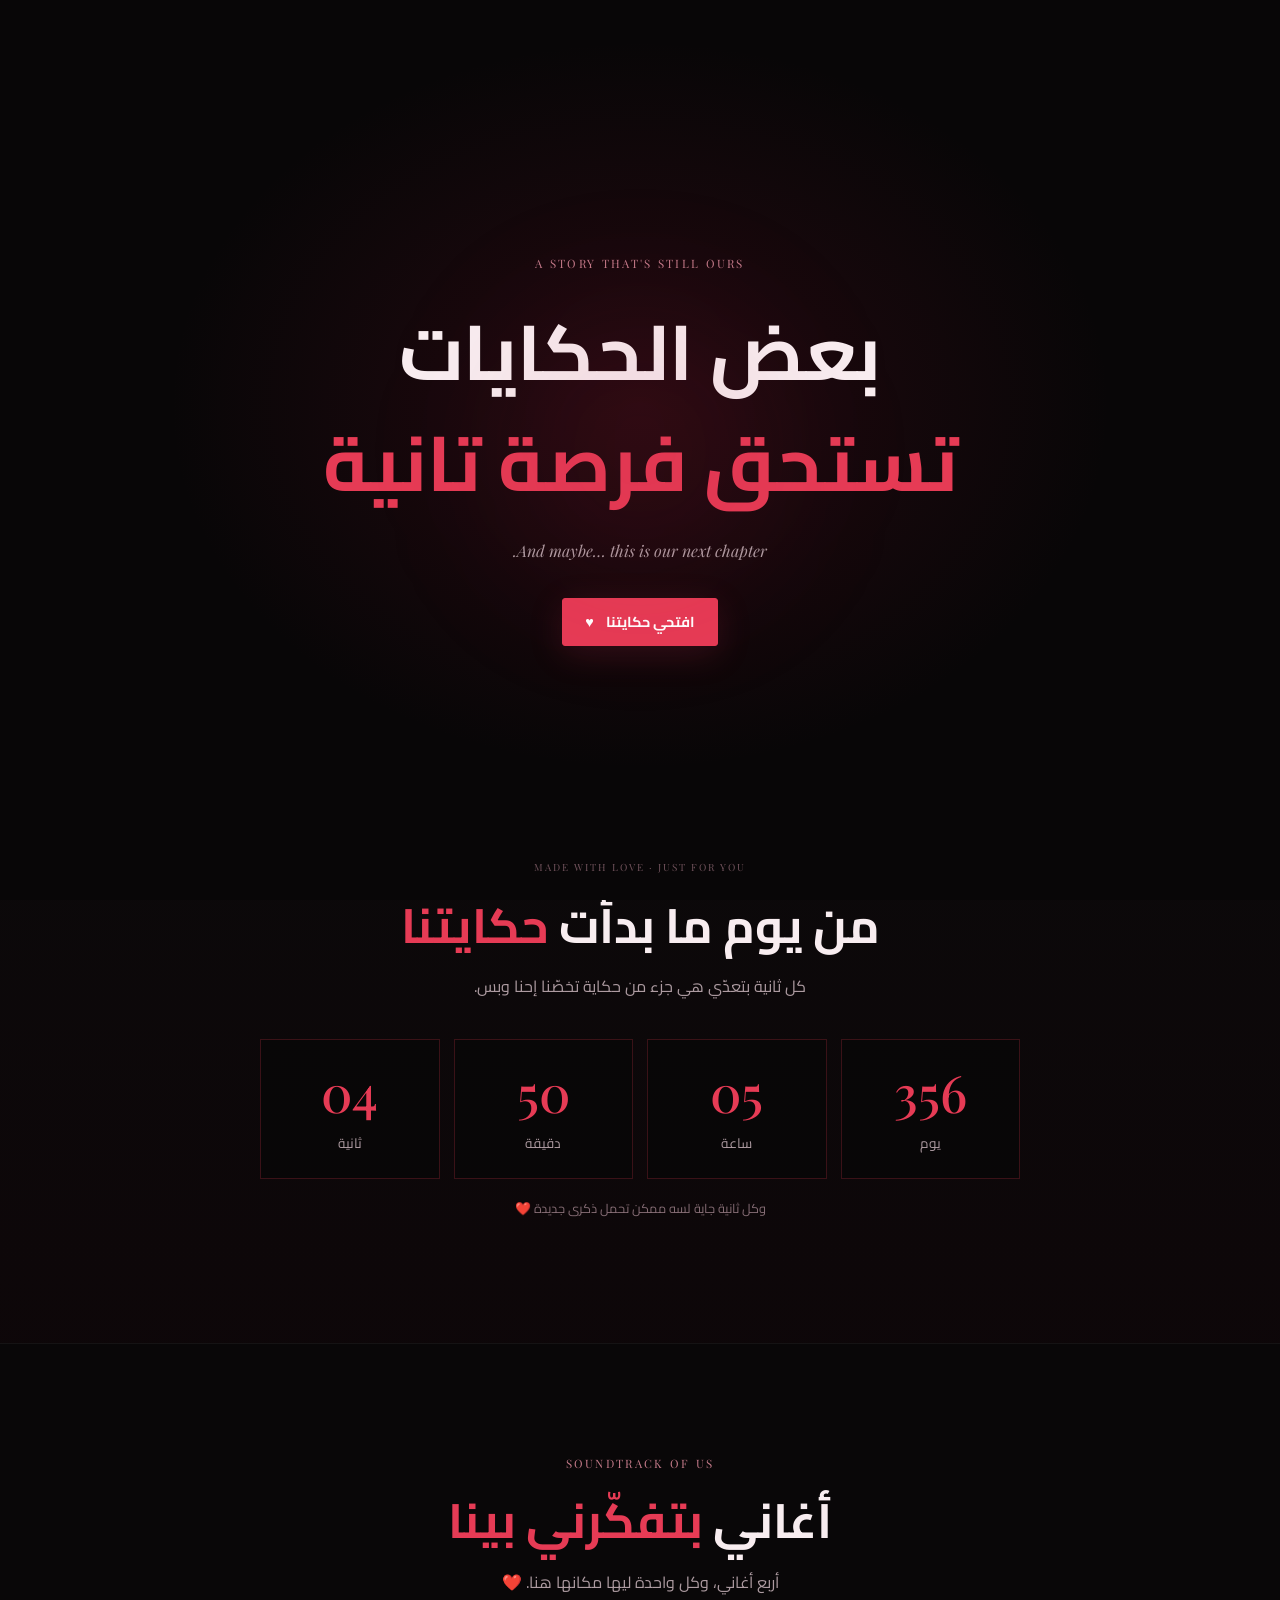
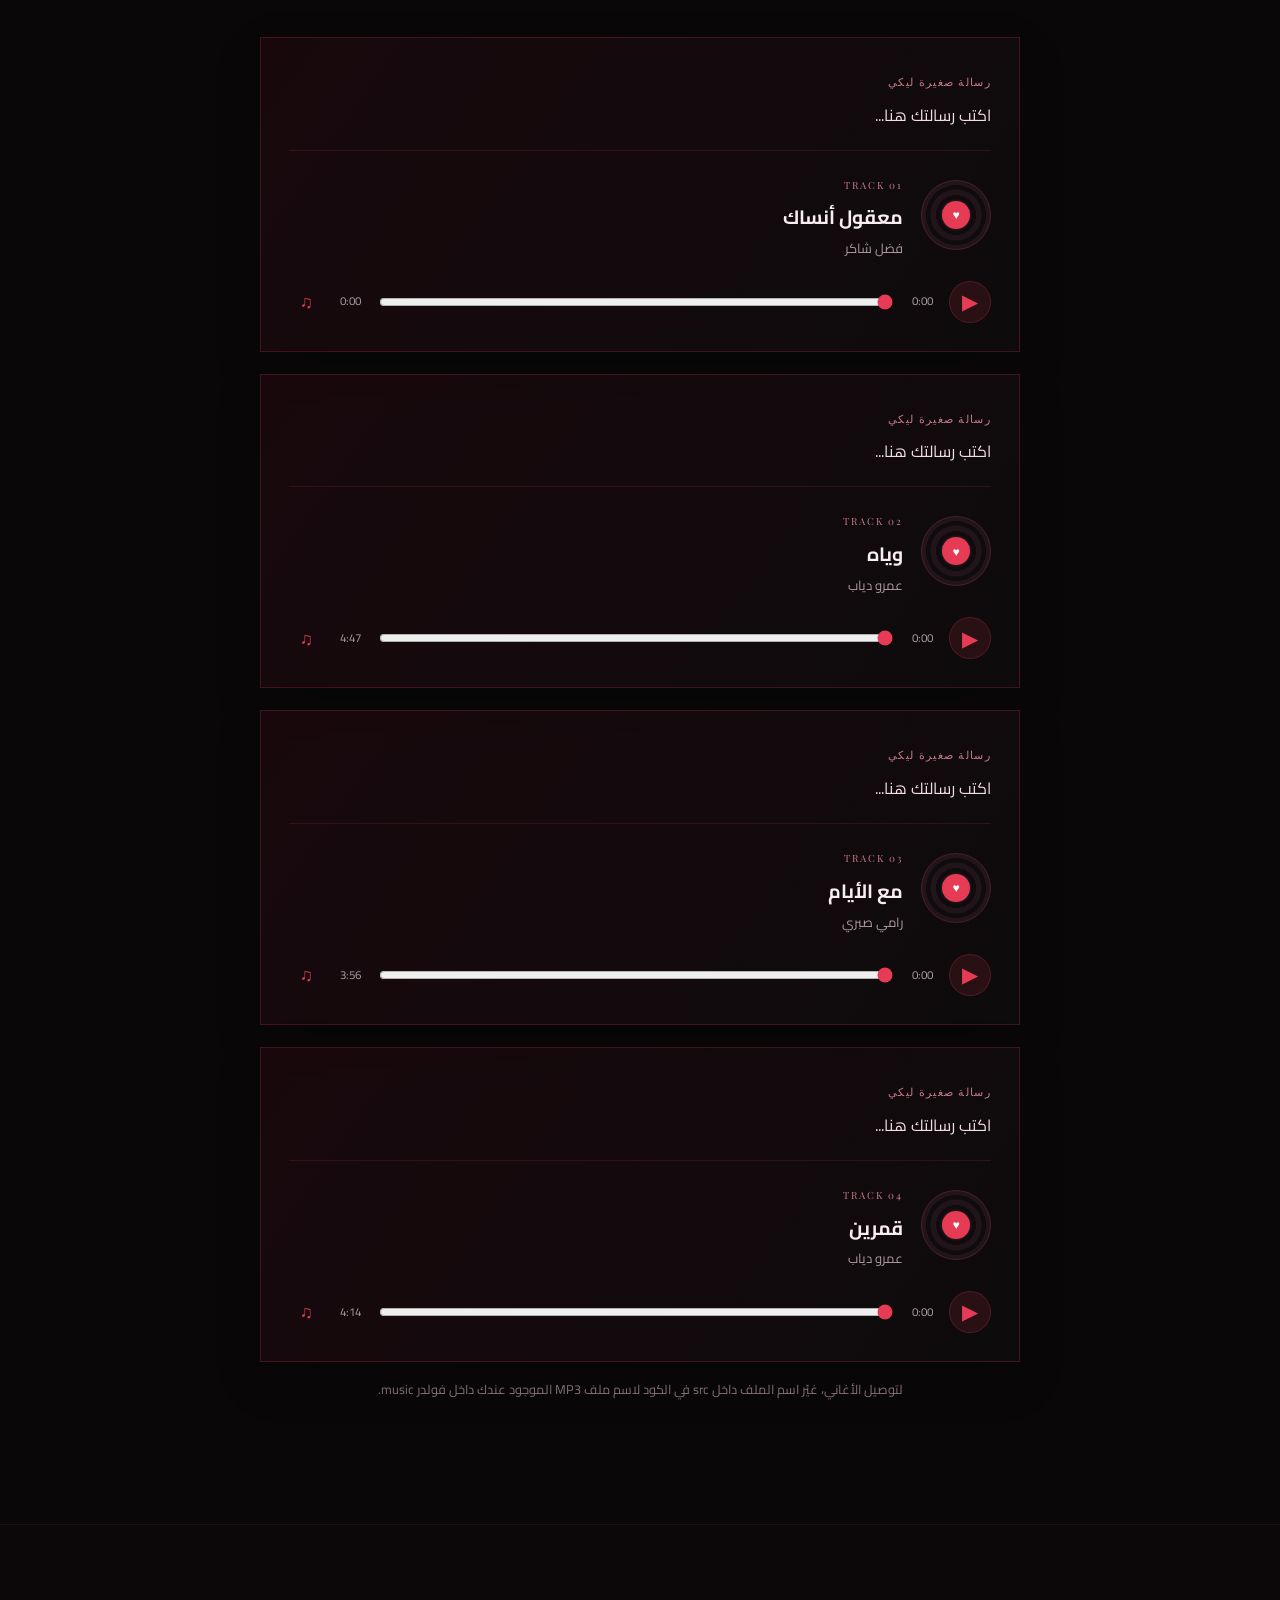
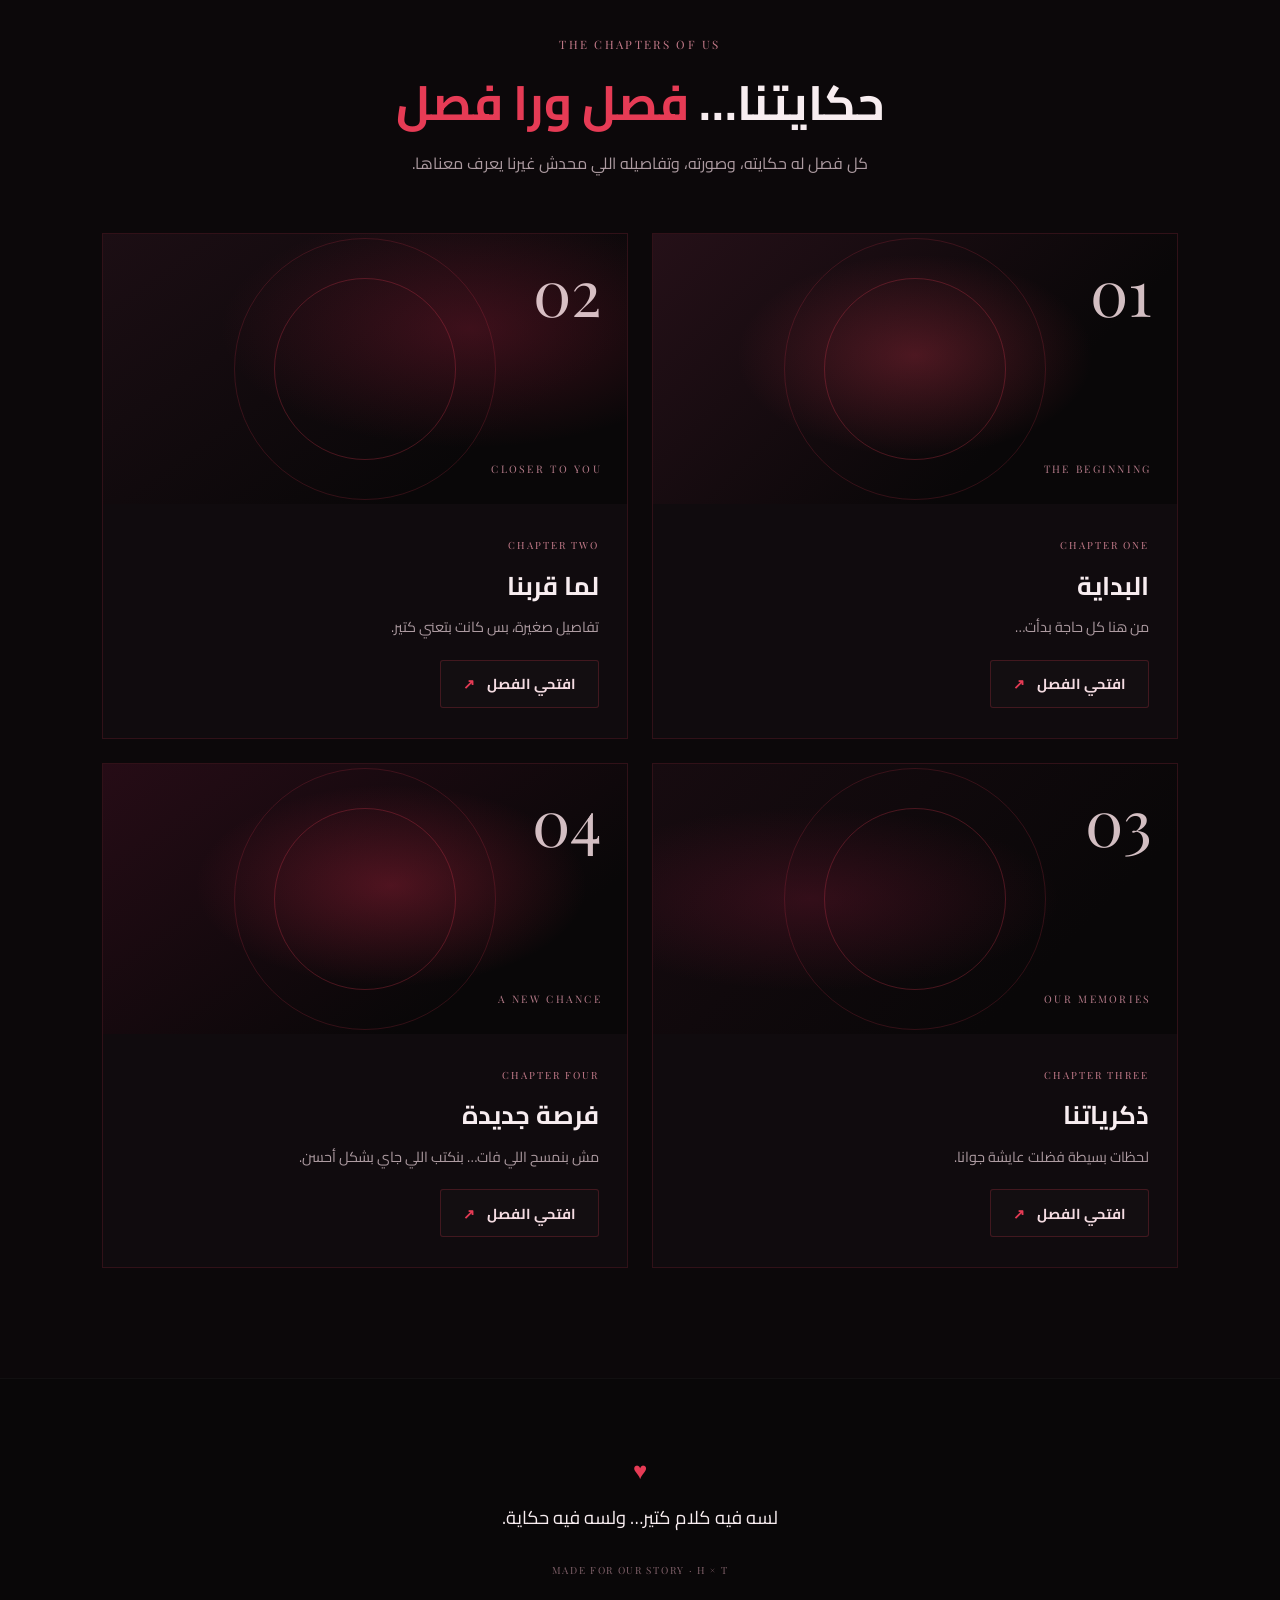
<file: index.html>
<!DOCTYPE html>
<html lang="ar" dir="rtl">
<head>
  <script src="password.js" defer></script>
  <meta charset="UTF-8">
  <meta name="viewport" content="width=device-width, initial-scale=1.0">
  <meta name="theme-color" content="#090708">
  <title>Our Story ❤️</title>
  <link rel="stylesheet" href="style.css">
</head>
<body>
  <!-- شاشة البداية -->
  <div class="intro" id="intro">
    <div class="intro-glow"></div>
    <p class="eyebrow">A STORY THAT'S STILL OURS</p>
    <h1>بعض الحكايات<br><span>تستحق فرصة تانية</span></h1>
    <p class="intro-note">And maybe… this is our next chapter.</p>
    <button class="button button-primary" id="openStory">افتحي حكايتنا <span>♥</span></button>
    <div class="intro-bottom">MADE WITH LOVE · JUST FOR YOU</div>
  </div>

  <header class="topbar">
    <a class="brand" href="#home">H <span>♥</span> T</a>
    <a class="top-link" href="#chapters">حكايتنا <span>↙</span></a>
  </header>

  <main id="home">
    <!-- الرسالة: أول قسم بعد شاشة البداية -->
    <section class="hero section-wrap" id="message">
      <div class="section-kicker"><span class="tiny-heart">♥</span> A MESSAGE FOR YOU</div>
      <h2 class="hero-title">إلى <span>تقى</span>…</h2>
      <article class="message-card">
        <div class="card-heart">♥</div>
        <p id="mainMessage">في كلام كتير جوايا، ويمكن مش كلّه يعرف يطلع بالطريقة اللي أنا عايزها…<br>
        بس فيه حاجة واحدة متأكد منها: إن حكايتنا لسه ليها صفحات تانية.</p>
        <div class="message-signature">— من قلبي لقلبك <span>♥</span></div>
      </article>
      <a class="scroll-cue" href="#counter"><span></span> كمّلي لتحت</a>
    </section>

    <!-- عداد المدة -->
    <section class="counter-section section-wrap" id="counter">
      <div class="section-kicker">EVERY SECOND COUNTS</div>
      <h2>من يوم ما بدأت <span>حكايتنا</span></h2>
      <p class="section-description">كل ثانية بتعدّي هي جزء من حكاية تخصّنا إحنا وبس.</p>
      <div class="counter-grid" aria-label="مدة العلاقة">
        <div class="counter-box"><strong id="days">—</strong><span>يوم</span></div>
        <div class="counter-box"><strong id="hours">—</strong><span>ساعة</span></div>
        <div class="counter-box"><strong id="minutes">—</strong><span>دقيقة</span></div>
        <div class="counter-box"><strong id="seconds">—</strong><span>ثانية</span></div>
      </div>
      <p class="counter-caption" id="counterCaption">هنحدد تاريخ البداية مع بعض ❤️</p>
    </section>

    <!-- قائمة الأغاني -->
    <section class="music-section section-wrap" id="playlist">
      <div class="section-kicker">SOUNDTRACK OF US</div>
      <h2>أغاني <span>بتفكّرني بينا</span></h2>
      <p class="section-description">أربع أغاني، وكل واحدة ليها مكانها هنا. ❤️</p>

      <div class="playlist-list">
        <article class="song-card">
          <div class="song-message"><span class="message-label">رسالة صغيرة ليكي</span><p contenteditable="true" spellcheck="false">اكتب رسالتك هنا...</p></div>
          <div class="song-main"><div class="vinyl" aria-hidden="true"><span>♥</span></div><div class="playlist-info"><span class="track-label">TRACK 01</span><h3>معقول أنساك</h3><p>فضل شاكر</p></div></div>
          <audio class="song-audio" preload="metadata" src="معقول انساك.mp3"></audio>
          <div class="audio-controls"><button class="play-button" type="button" aria-label="تشغيل ">▶</button><span class="audio-time current-time">0:00</span><input class="audio-progress" type="range" min="0" max="100" value="0" step="0.1" aria-label="تقدم الأغنية"><span class="audio-time duration">0:00</span><button class="mute-button" type="button" aria-label="كتم الصوت">♫</button></div>
        </article>

        <article class="song-card">
          <div class="song-message"><span class="message-label">رسالة صغيرة ليكي</span><p contenteditable="true" spellcheck="false">اكتب رسالتك هنا...</p></div>
          <div class="song-main"><div class="vinyl" aria-hidden="true"><span>♥</span></div><div class="playlist-info"><span class="track-label">TRACK 02</span><h3>وياه</h3><p>عمرو دياب</p></div></div>
          <audio class="song-audio" preload="metadata" src="وياه.mp3"></audio>
          <div class="audio-controls"><button class="play-button" type="button" aria-label="تشغيل ">▶</button><span class="audio-time current-time">0:00</span><input class="audio-progress" type="range" min="0" max="100" value="0" step="0.1" aria-label="تقدم الأغنية"><span class="audio-time duration">0:00</span><button class="mute-button" type="button" aria-label="كتم الصوت">♫</button></div>
        </article>

        <article class="song-card">
          <div class="song-message"><span class="message-label">رسالة صغيرة ليكي</span><p contenteditable="true" spellcheck="false">اكتب رسالتك هنا...</p></div>
          <div class="song-main"><div class="vinyl" aria-hidden="true"><span>♥</span></div><div class="playlist-info"><span class="track-label">TRACK 03</span><h3>مع الأيام</h3><p>رامي صبري</p></div></div>
          <audio class="song-audio" preload="metadata" src="مع الايام.mp3"></audio>
          <div class="audio-controls"><button class="play-button" type="button" aria-label="تشغيل مع الأيام">▶</button><span class="audio-time current-time">0:00</span><input class="audio-progress" type="range" min="0" max="100" value="0" step="0.1" aria-label="تقدم الأغنية"><span class="audio-time duration">0:00</span><button class="mute-button" type="button" aria-label="كتم الصوت">♫</button></div>
        </article>

        <article class="song-card">
          <div class="song-message"><span class="message-label">رسالة صغيرة ليكي</span><p contenteditable="true" spellcheck="false">اكتب رسالتك هنا...</p></div>
          <div class="song-main"><div class="vinyl" aria-hidden="true"><span>♥</span></div><div class="playlist-info"><span class="track-label">TRACK 04</span><h3>قمرين</h3><p>عمرو دياب</p></div></div>
          <audio class="song-audio" preload="metadata" src="قمرين.mp3"></audio>
          <div class="audio-controls"><button class="play-button" type="button" aria-label="تشغيل قمرين">▶</button><span class="audio-time current-time">0:00</span><input class="audio-progress" type="range" min="0" max="100" value="0" step="0.1" aria-label="تقدم الأغنية"><span class="audio-time duration">0:00</span><button class="mute-button" type="button" aria-label="كتم الصوت">♫</button></div>
        </article>
      </div>
      <p class="small-note">لتوصيل الأغاني، غيّر اسم الملف داخل src في الكود لاسم ملف MP3 الموجود عندك داخل فولدر music.</p>
    </section>

    <!-- فصول الحكاية -->
    <section class="chapters-section section-wrap" id="chapters">
      <div class="section-kicker">THE CHAPTERS OF US</div>
      <h2>حكايتنا… <span>فصل ورا فصل</span></h2>
      <p class="section-description">كل فصل له حكايته، وصورته، وتفاصيله اللي محدش غيرنا يعرف معناها.</p>

      <div class="chapter-list">
        <article class="chapter-card">
          <div class="chapter-art art-one"><span class="art-symbol">01</span><span class="art-caption">THE BEGINNING</span></div>
          <div class="chapter-content">
            <span class="chapter-number">CHAPTER ONE</span>
            <h3>البداية</h3>
            <p>من هنا كل حاجة بدأت…</p>
            <a class="button button-outline" href="chapter-1.html">افتحي الفصل <span>↗</span></a>
          </div>
        </article>

        <article class="chapter-card">
          <div class="chapter-art art-two"><span class="art-symbol">02</span><span class="art-caption">CLOSER TO YOU</span></div>
          <div class="chapter-content">
            <span class="chapter-number">CHAPTER TWO</span>
            <h3>لما قربنا</h3>
            <p>تفاصيل صغيرة، بس كانت بتعني كتير.</p>
            <a class="button button-outline" href="chapter-2.html">افتحي الفصل <span>↗</span></a>
          </div>
        </article>

        <article class="chapter-card">
          <div class="chapter-art art-three"><span class="art-symbol">03</span><span class="art-caption">OUR MEMORIES</span></div>
          <div class="chapter-content">
            <span class="chapter-number">CHAPTER THREE</span>
            <h3>ذكرياتنا</h3>
            <p>لحظات بسيطة فضلت عايشة جوانا.</p>
            <a class="button button-outline" href="chapter-3.html">افتحي الفصل <span>↗</span></a>
          </div>
        </article>

        <article class="chapter-card">
          <div class="chapter-art art-four"><span class="art-symbol">04</span><span class="art-caption">A NEW CHANCE</span></div>
          <div class="chapter-content">
            <span class="chapter-number">CHAPTER FOUR</span>
            <h3>فرصة جديدة</h3>
            <p>مش بنمسح اللي فات… بنكتب اللي جاي بشكل أحسن.</p>
            <a class="button button-outline" href="chapter-4.html">افتحي الفصل <span>↗</span></a>
          </div>
        </article>
      </div>
    </section>

    <footer class="footer">
      <div class="footer-heart">♥</div>
      <p>لسه فيه كلام كتير… ولسه فيه حكاية.</p>
      <span>MADE FOR OUR STORY · H × T</span>
    </footer>
  </main>

  <script src="main.js"></script>
</body>
</html>
</file>
<file: style.css>
@import url('https://fonts.googleapis.com/css2?family=Cairo:wght@400;500;600;700;800&family=Playfair+Display:wght@400;500;600&display=swap');

:root {
  --bg: #090708;
  --surface: #120d10;
  --surface-2: #1a1015;
  --red: #e63b55;
  --red-deep: #8e1f35;
  --text: #f8edf0;
  --muted: #ad9ba1;
  --line: rgba(230, 59, 85, .22);
  --serif: 'Playfair Display', Georgia, serif;
}

* { box-sizing: border-box; }
html { scroll-behavior: smooth; scroll-padding-top: 86px; }
body {
  margin: 0;
  background: var(--bg);
  color: var(--text);
  font-family: 'Cairo', sans-serif;
  line-height: 1.8;
  overflow-x: hidden;
}
body::before {
  content: "";
  position: fixed;
  inset: 0;
  pointer-events: none;
  z-index: -1;
  opacity: .18;
  background-image: radial-gradient(rgba(255,255,255,.15) .6px, transparent .6px);
  background-size: 6px 6px;
}
a { color: inherit; text-decoration: none; }
button { font: inherit; }
span { color: var(--red); }

.intro {
  position: fixed;
  inset: 0;
  z-index: 100;
  display: flex;
  flex-direction: column;
  justify-content: center;
  align-items: center;
  padding: 28px;
  text-align: center;
  background:
    radial-gradient(ellipse at 50% 45%, rgba(132, 22, 48, .22), transparent 52%),
    #080607;
  transition: opacity .8s ease, visibility .8s ease, transform .8s ease;
}
.intro.is-hidden { opacity: 0; visibility: hidden; transform: scale(1.03); }
.intro-glow {
  position: absolute;
  width: 260px;
  height: 260px;
  border-radius: 50%;
  background: rgba(183, 26, 57, .11);
  filter: blur(75px);
  pointer-events: none;
}
.eyebrow, .intro-bottom, .section-kicker, .track-label, .chapter-number {
  font-family: var(--serif);
  font-size: .72rem;
  letter-spacing: .2em;
  color: #c57b8a;
}
.eyebrow { margin: 0 0 22px; }
.intro h1 {
  margin: 0;
  font-size: clamp(2.1rem, 7vw, 4.8rem);
  line-height: 1.45;
  font-weight: 700;
}
.intro h1 span { color: var(--red); }
.intro-note { color: var(--muted); font-family: var(--serif); font-style: italic; margin: 18px 0 32px; }
.intro-bottom { position: absolute; bottom: 24px; font-size: .62rem; color: #70525b; }

.button {
  min-height: 48px;
  display: inline-flex;
  align-items: center;
  justify-content: center;
  gap: 12px;
  border-radius: 3px;
  padding: 10px 22px;
  font-weight: 700;
  font-size: .9rem;
  transition: transform .25s ease, background .25s ease, border-color .25s ease;
}
.button:hover { transform: translateY(-3px); }
.button-primary { background: var(--red); color: #fff; border: 1px solid var(--red); box-shadow: 0 8px 35px rgba(230,59,85,.16); }
.button-primary span { color: #fff; }
.button-outline { border: 1px solid var(--line); color: #f5dce2; background: rgba(255,255,255,.015); }
.button-outline:hover { border-color: var(--red); background: rgba(230,59,85,.08); }
.button-outline span { color: var(--red); }

.topbar {
  position: sticky;
  top: 0;
  z-index: 20;
  height: 70px;
  padding: 0 clamp(20px, 6vw, 90px);
  display: flex;
  align-items: center;
  justify-content: space-between;
  background: rgba(9,7,8,.83);
  border-bottom: 1px solid rgba(255,255,255,.05);
  backdrop-filter: blur(16px);
}
.brand { font-family: var(--serif); font-size: 1.3rem; letter-spacing: .1em; }
.brand span { font-size: .8rem; padding: 0 5px; }
.top-link { color: var(--muted); font-size: .85rem; }
.top-link span { padding-right: 5px; }

.section-wrap { padding: 110px clamp(22px, 8vw, 130px); }
.hero {
  min-height: 560px;
  display: flex;
  flex-direction: column;
  align-items: center;
  justify-content: center;
  text-align: center;
  padding-top: 100px;
  padding-bottom: 60px;
  background: radial-gradient(ellipse at 50% 40%, rgba(125, 21, 46, .12), transparent 58%);
}
.section-kicker { margin-bottom: 12px; }
.tiny-heart { font-size: .8rem; margin-left: 6px; }
.hero-title { font-size: clamp(2.2rem, 5vw, 3.8rem); margin: 0 0 26px; line-height: 1.35; }
.message-card {
  position: relative;
  width: min(100%, 720px);
  padding: clamp(28px, 5vw, 55px);
  border: 1px solid var(--line);
  background: linear-gradient(135deg, rgba(255,255,255,.035), rgba(105,16,39,.08));
  box-shadow: 0 25px 80px rgba(0,0,0,.2);
}
.card-heart { color: var(--red); font-size: 1.5rem; margin-bottom: 12px; }
.message-card p { font-size: clamp(1rem, 2vw, 1.25rem); line-height: 2.2; margin: 0; }
.message-signature { margin-top: 28px; color: var(--muted); font-size: .9rem; }
.message-signature span { padding-right: 6px; }
.scroll-cue { display: flex; align-items: center; gap: 10px; margin-top: 36px; font-size: .8rem; color: var(--muted); }
.scroll-cue span { width: 1px; height: 28px; display: inline-block; background: var(--red); }

.counter-section { text-align: center; border-top: 1px solid rgba(255,255,255,.04); border-bottom: 1px solid rgba(255,255,255,.04); background: linear-gradient(180deg, rgba(255,255,255,.012), rgba(126,17,43,.045)); }
section h2 { font-size: clamp(1.8rem, 4vw, 3rem); line-height: 1.45; margin: 0 0 12px; }
.section-description { color: var(--muted); max-width: 650px; margin: 0 auto 36px; }
.counter-grid { display: grid; grid-template-columns: repeat(4, minmax(0, 1fr)); gap: 14px; width: min(100%, 760px); margin: 38px auto 18px; }
.counter-box { padding: 22px 10px; background: rgba(8,6,7,.7); border: 1px solid var(--line); }
.counter-box strong { display: block; font-family: var(--serif); font-size: clamp(1.8rem, 5vw, 3.2rem); line-height: 1.2; color: var(--red); font-weight: 500; }
.counter-box span { display: block; color: var(--muted); margin-top: 8px; font-size: .85rem; }
.counter-caption, .small-note { color: #866d75; font-size: .8rem; }

.music-section { text-align: center; }
.playlist-card {
  width: min(100%, 650px);
  margin: 38px auto 0;
  padding: 22px;
  display: flex;
  align-items: center;
  gap: 22px;
  text-align: right;
  border: 1px solid var(--line);
  background: linear-gradient(110deg, rgba(124,18,43,.13), rgba(255,255,255,.025));
}
.vinyl {
  width: 86px; height: 86px; flex: 0 0 86px; border-radius: 50%;
  display: grid; place-items: center;
  background: repeating-radial-gradient(circle, #21151a 0 5px, #100b0e 6px 10px);
  border: 1px solid #4b202d;
  animation: spin 12s linear infinite;
}
.vinyl span { display: grid; place-items: center; width: 28px; height: 28px; border-radius: 50%; background: var(--red); color: white; font-size: .75rem; }
@keyframes spin { to { transform: rotate(360deg); } }
.playlist-info { flex: 1; min-width: 0; }
.track-label { font-size: .62rem; }
.playlist-info h3 { margin: 4px 0 0; font-size: 1.15rem; }
.playlist-info p { margin: 2px 0 0; color: var(--muted); font-size: .82rem; }
.play-button { width: 44px; height: 44px; border-radius: 50%; border: 1px solid var(--line); background: rgba(230,59,85,.12); color: var(--red); font-size: 1.3rem; cursor: pointer; }
.small-note { margin-top: 16px; }

/* Playlist: four individual song cards */
.playlist-list { width: min(100%, 760px); margin: 40px auto 0; display: grid; gap: 22px; text-align: right; }
.song-card { padding: clamp(18px, 3vw, 28px); border: 1px solid var(--line); background: linear-gradient(125deg, rgba(124,18,43,.14), rgba(255,255,255,.018)); box-shadow: 0 18px 45px rgba(0,0,0,.16); transition: border-color .25s ease, transform .25s ease; }
.song-card:hover { border-color: rgba(230,59,85,.48); transform: translateY(-2px); }
.song-message { padding: 0 0 18px; margin-bottom: 18px; border-bottom: 1px solid rgba(230,59,85,.16); }
.message-label { font-family: var(--serif); font-size: .68rem; letter-spacing: .12em; color: #c57b8a; }
.song-message p { margin: 5px 0 0; color: #f3dfe4; line-height: 1.9; outline: none; min-height: 32px; }
.song-message p:focus { border-bottom: 1px dashed rgba(230,59,85,.55); }
.song-main { display: flex; align-items: center; gap: 18px; }
.song-main .vinyl { width: 70px; height: 70px; flex: 0 0 70px; }
.song-main .playlist-info h3 { margin-top: 3px; font-size: 1.2rem; }
.audio-controls { display: flex; align-items: center; gap: 10px; margin-top: 20px; }
.audio-time { color: var(--muted); font-size: .72rem; font-variant-numeric: tabular-nums; min-width: 34px; text-align: center; direction: ltr; }
.audio-progress { flex: 1; min-width: 20px; accent-color: var(--red); cursor: pointer; }
.song-card .play-button { flex: 0 0 42px; width: 42px; height: 42px; }
.mute-button { flex: 0 0 34px; width: 34px; height: 34px; border: 0; background: transparent; color: var(--red); cursor: pointer; font-size: 1.1rem; }
.song-card.is-playing .vinyl { animation: spin 4s linear infinite; }
.song-card:not(.is-playing) .vinyl { animation-play-state: paused; }

.chapters-section { background: #0c080a; border-top: 1px solid rgba(255,255,255,.04); }
.chapters-section > .section-kicker, .chapters-section > h2, .chapters-section > .section-description { text-align: center; }
.chapter-list { display: grid; grid-template-columns: repeat(2, minmax(0, 1fr)); gap: 24px; margin-top: 55px; }
.chapter-card { overflow: hidden; background: #100b0e; border: 1px solid rgba(230,59,85,.15); transition: transform .3s ease, border-color .3s ease; }
.chapter-card:hover { transform: translateY(-5px); border-color: rgba(230,59,85,.5); }
.chapter-art {
  min-height: 270px;
  display: flex; flex-direction: column; justify-content: space-between; align-items: flex-start;
  padding: 25px;
  position: relative;
  overflow: hidden;
  background: radial-gradient(ellipse at 50% 45%, rgba(230,59,85,.28), transparent 48%), linear-gradient(135deg, #251018, #090708 70%);
}
.chapter-art::before, .chapter-art::after { content: ""; position: absolute; border: 1px solid rgba(230,59,85,.18); border-radius: 50%; width: 260px; height: 260px; left: 50%; top: 50%; transform: translate(-50%,-50%); }
.chapter-art::after { width: 180px; height: 180px; border-color: rgba(230,59,85,.28); }
.art-two { background: radial-gradient(ellipse at 70% 35%, rgba(161,31,60,.32), transparent 48%), linear-gradient(145deg, #1c0e14, #090708 75%); }
.art-three { background: radial-gradient(ellipse at 30% 50%, rgba(117,24,50,.35), transparent 48%), linear-gradient(135deg, #170b10, #090708 75%); }
.art-four { background: radial-gradient(ellipse at 55% 45%, rgba(220,44,76,.3), transparent 48%), linear-gradient(145deg, #260c16, #090708 75%); }
.art-symbol { position: relative; z-index: 1; font-family: var(--serif); font-size: 4rem; line-height: 1; color: rgba(255,230,236,.82); }
.art-caption { position: relative; z-index: 1; font-family: var(--serif); font-size: .65rem; letter-spacing: .22em; color: #b47a88; }
.chapter-content { padding: 25px 28px 30px; }
.chapter-number { font-size: .62rem; }
.chapter-content h3 { margin: 5px 0; font-size: 1.6rem; }
.chapter-content p { color: var(--muted); margin: 0 0 20px; font-size: .9rem; }
.footer { text-align: center; padding: 70px 20px 35px; border-top: 1px solid rgba(255,255,255,.04); }
.footer-heart { color: var(--red); font-size: 1.5rem; }
.footer p { margin: 8px 0 20px; font-size: 1.15rem; }
.footer > span { font-family: var(--serif); letter-spacing: .17em; font-size: .62rem; color: #80616a; }

@media (max-width: 700px) {
  .section-wrap { padding: 78px 20px; }
  .hero { min-height: 520px; padding-top: 80px; }
  .counter-grid { grid-template-columns: repeat(2, minmax(0, 1fr)); gap: 10px; }
  .chapter-list { grid-template-columns: 1fr; gap: 18px; }
  .chapter-art { min-height: 230px; }
  .playlist-card { gap: 14px; padding: 16px; }
  .audio-controls { gap: 6px; }
  .song-main .vinyl { width: 60px; height: 60px; flex-basis: 60px; }
  .song-card .play-button { flex-basis: 38px; width: 38px; height: 38px; }
  .vinyl { width: 66px; height: 66px; flex-basis: 66px; }
  .playlist-info h3 { font-size: 1rem; }
  .play-button { width: 38px; height: 38px; flex: 0 0 38px; }
  .topbar { height: 62px; }
}
@media (prefers-reduced-motion: reduce) {
  *, *::before, *::after { scroll-behavior: auto !important; animation-duration: .01ms !important; transition-duration: .01ms !important; }
}
</file>
